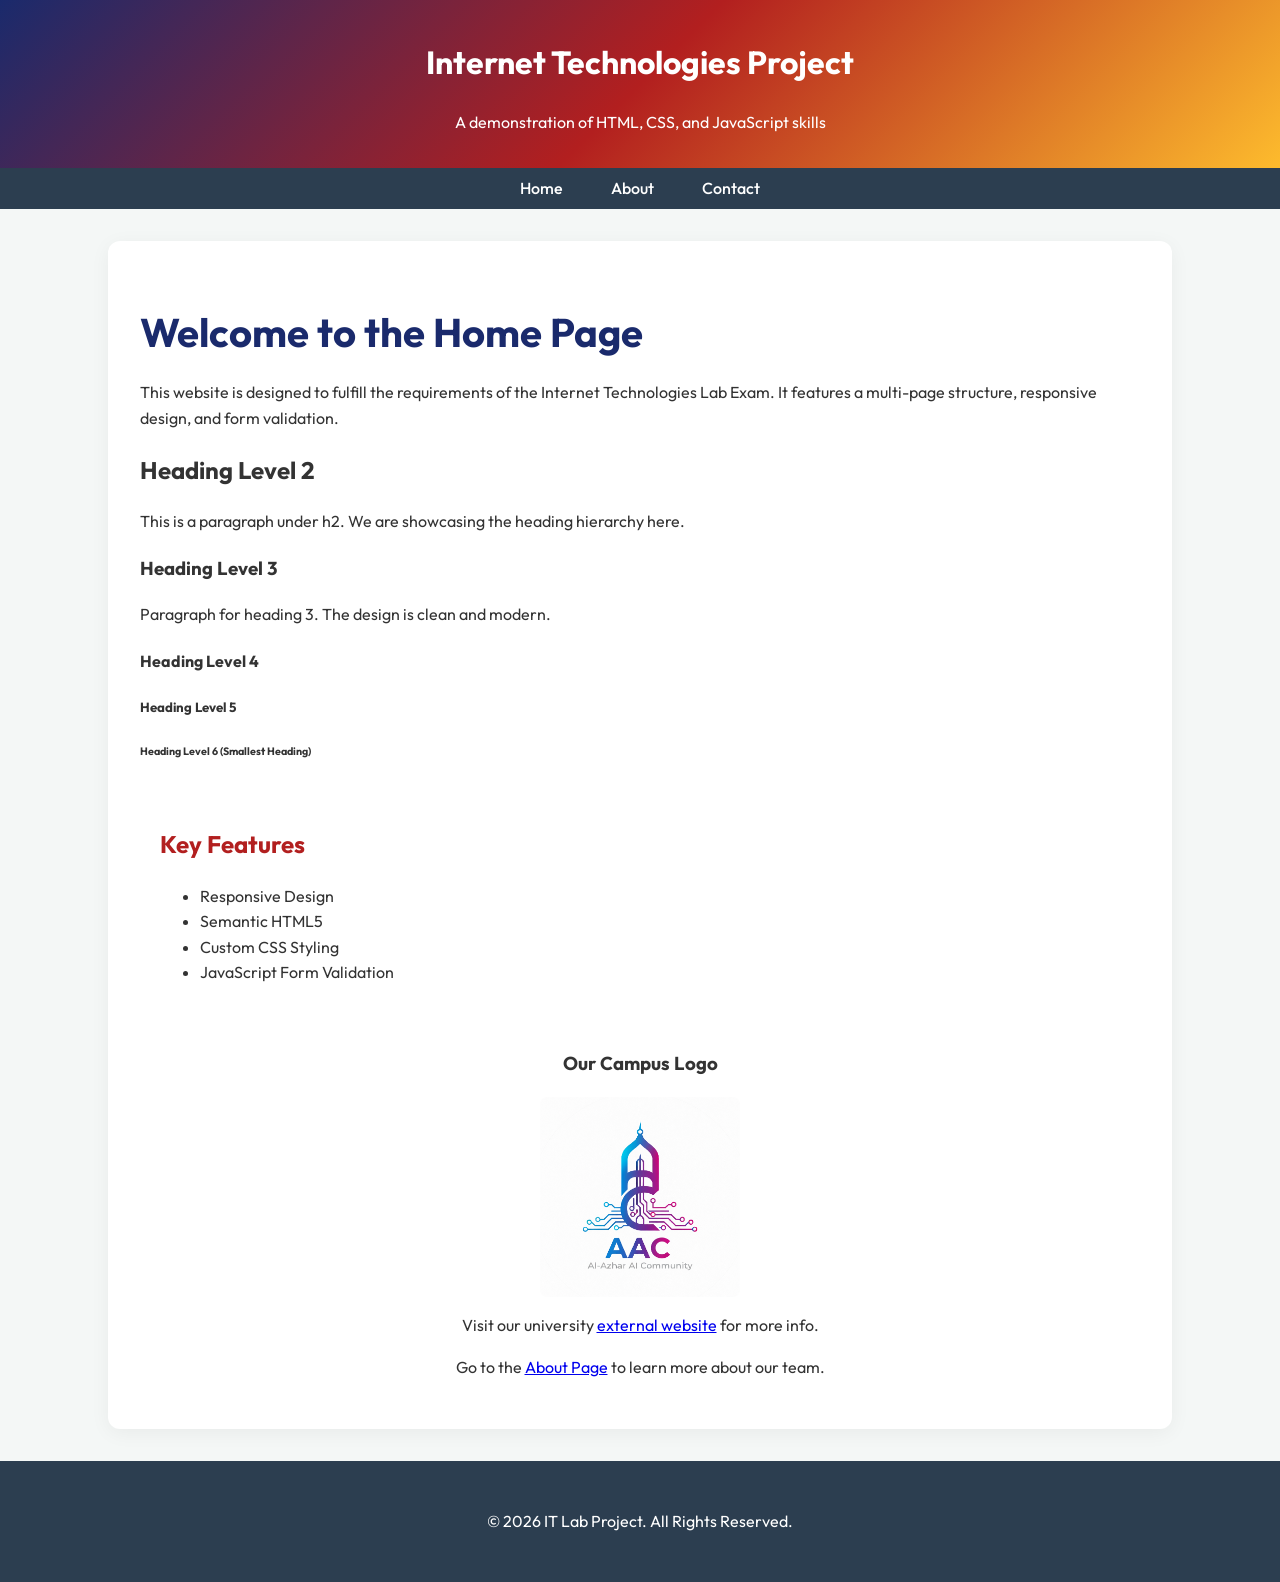
<file: Members-Vault/0xKareemAI/collage/projects/IT - exam project - website/index.html>
<!DOCTYPE html>
<html lang="en">
<head>
    <meta charset="UTF-8">
    <meta name="viewport" content="width=device-width, initial-scale=1.0">
    <title>Home | IT Lab Exam</title>
    <link rel="stylesheet" href="assets/css/style.css">
    <link href="https://fonts.googleapis.com/css2?family=Outfit:wght@300;400;600&display=swap" rel="stylesheet">
</head>
<body>
    <header>
        <h1>Internet Technologies Project</h1>
        <p>A demonstration of HTML, CSS, and JavaScript skills</p>
    </header>

    <nav>
        <a href="index.html">Home</a>
        <a href="about.html">About</a>
        <a href="contact.html">Contact</a>
    </nav>

    <main>
        <h1 id="main-heading">Welcome to the Home Page</h1>
        <p>This website is designed to fulfill the requirements of the Internet Technologies Lab Exam. It features a multi-page structure, responsive design, and form validation.</p>

        <h2>Heading Level 2</h2>
        <p>This is a paragraph under h2. We are showcasing the heading hierarchy here.</p>
        
        <h3>Heading Level 3</h3>
        <p>Paragraph for heading 3. The design is clean and modern.</p>

        <h4>Heading Level 4</h4>
        <h5>Heading Level 5</h5>
        <h6>Heading Level 6 (Smallest Heading)</h6>

        <div class="container">
            <h2 class="highlight">Key Features</h2>
            <ul>
                <li>Responsive Design</li>
                <li>Semantic HTML5</li>
                <li>Custom CSS Styling</li>
                <li>JavaScript Form Validation</li>
            </ul>
        </div>

        <div class="text-center">
            <h3>Our Campus Logo</h3>
            <img src="assets/img/theLogo.png" alt="University Logo" style="width: 200px;">
            <p>Visit our university <a href="https://www.azhar.edu.eg" target="_blank">external website</a> for more info.</p>
            <p>Go to the <a href="about.html">About Page</a> to learn more about our team.</p>
        </div>
    </main>

    <footer>
        <p>&copy; 2026 IT Lab Project. All Rights Reserved.</p>
    </footer>
</body>
</html>
</file>
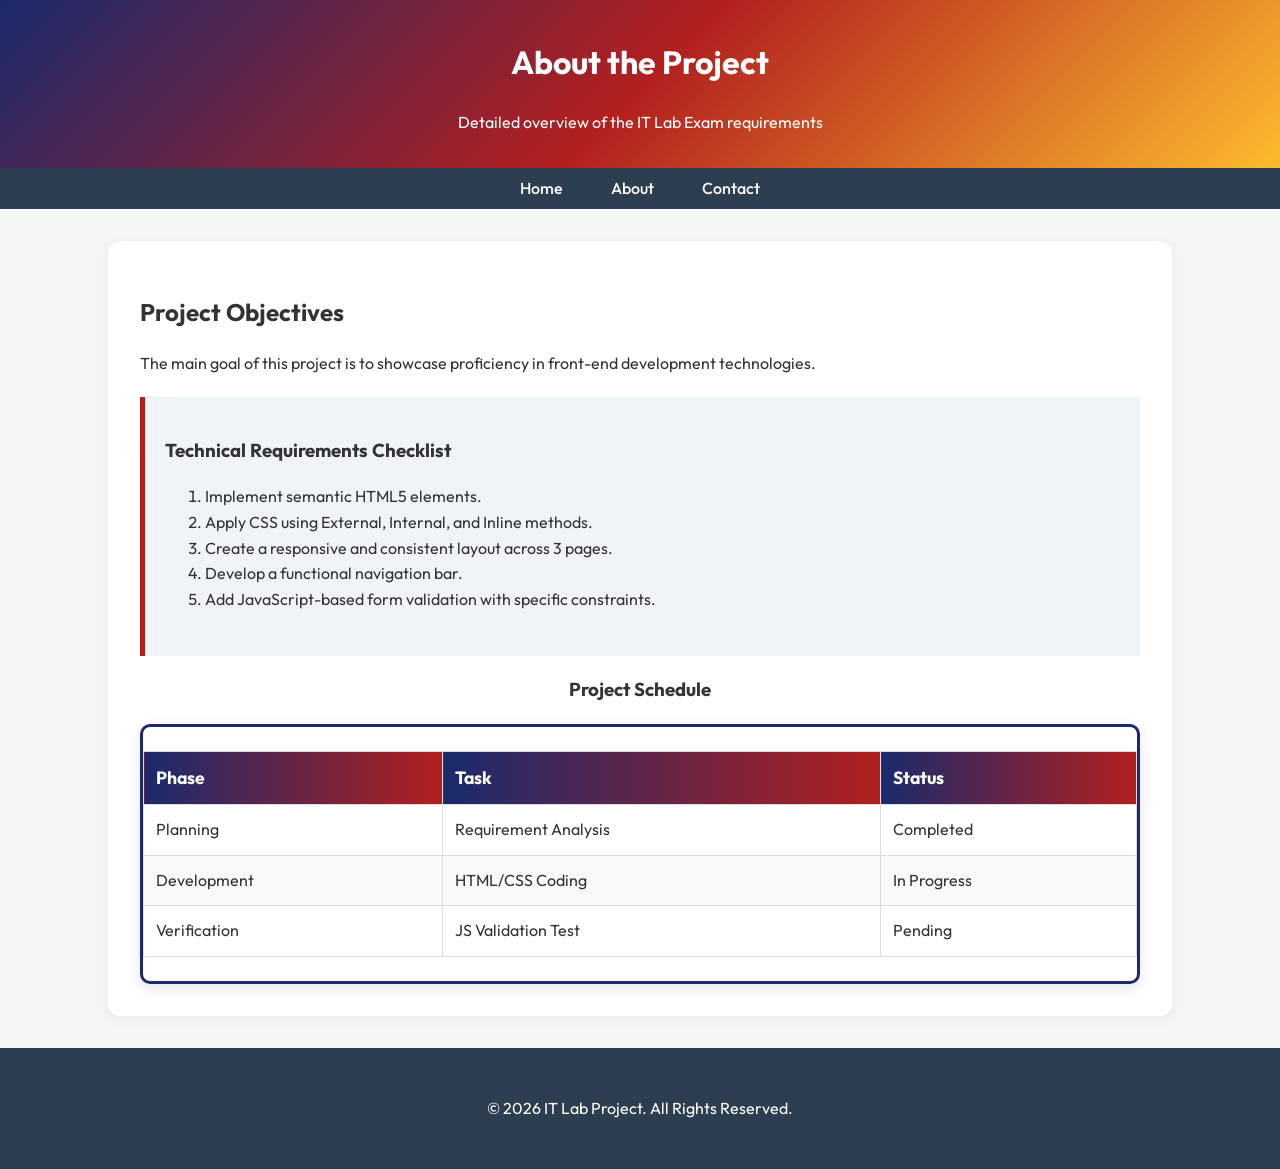
<file: Members-Vault/0xKareemAI/collage/projects/IT - exam project - website/about.html>
<!DOCTYPE html>
<html lang="en">
<head>
    <meta charset="UTF-8">
    <meta name="viewport" content="width=device-width, initial-scale=1.0">
    <title>About | IT Lab Exam</title>
    <link rel="stylesheet" href="assets/css/style.css">
    <link href="https://fonts.googleapis.com/css2?family=Outfit:wght@300;400;600&display=swap" rel="stylesheet">
    <!-- Internal CSS Requirement -->
    <style>
        .special-table {
            border: 3px solid #1a2a6c;
            border-radius: 10px;
            overflow: hidden;
            box-shadow: 0 5px 15px rgba(0,0,0,0.1);
        }
        
        .special-table th {
            background: linear-gradient(to right, #1a2a6c, #b21f1f);
            font-size: 1.1rem;
        }

        .list-container {
            background-color: #f0f4f8;
            padding: 20px;
            border-left: 5px solid #b21f1f;
            margin-top: 20px;
        }
    </style>
</head>
<body>
    <header>
        <h1>About the Project</h1>
        <p>Detailed overview of the IT Lab Exam requirements</p>
    </header>

    <nav>
        <a href="index.html">Home</a>
        <a href="about.html">About</a>
        <a href="contact.html">Contact</a>
    </nav>

    <main>
        <h2>Project Objectives</h2>
        <p>The main goal of this project is to showcase proficiency in front-end development technologies.</p>

        <div class="list-container">
            <h3>Technical Requirements Checklist</h3>
            <ol>
                <li>Implement semantic HTML5 elements.</li>
                <li>Apply CSS using External, Internal, and Inline methods.</li>
                <li>Create a responsive and consistent layout across 3 pages.</li>
                <li>Develop a functional navigation bar.</li>
                <li>Add JavaScript-based form validation with specific constraints.</li>
            </ol>
        </div>

        <h3 class="text-center">Project Schedule</h3>
        <div class="special-table">
            <table>
                <thead>
                    <tr>
                        <th>Phase</th>
                        <th>Task</th>
                        <th>Status</th>
                    </tr>
                </thead>
                <tbody>
                    <tr>
                        <td>Planning</td>
                        <td>Requirement Analysis</td>
                        <td>Completed</td>
                    </tr>
                    <tr>
                        <td>Development</td>
                        <td>HTML/CSS Coding</td>
                        <td>In Progress</td>
                    </tr>
                    <tr>
                        <td>Verification</td>
                        <td>JS Validation Test</td>
                        <td>Pending</td>
                    </tr>
                </tbody>
            </table>
        </div>
    </main>

    <footer>
        <p>&copy; 2026 IT Lab Project. All Rights Reserved.</p>
    </footer>
</body>
</html>
</file>
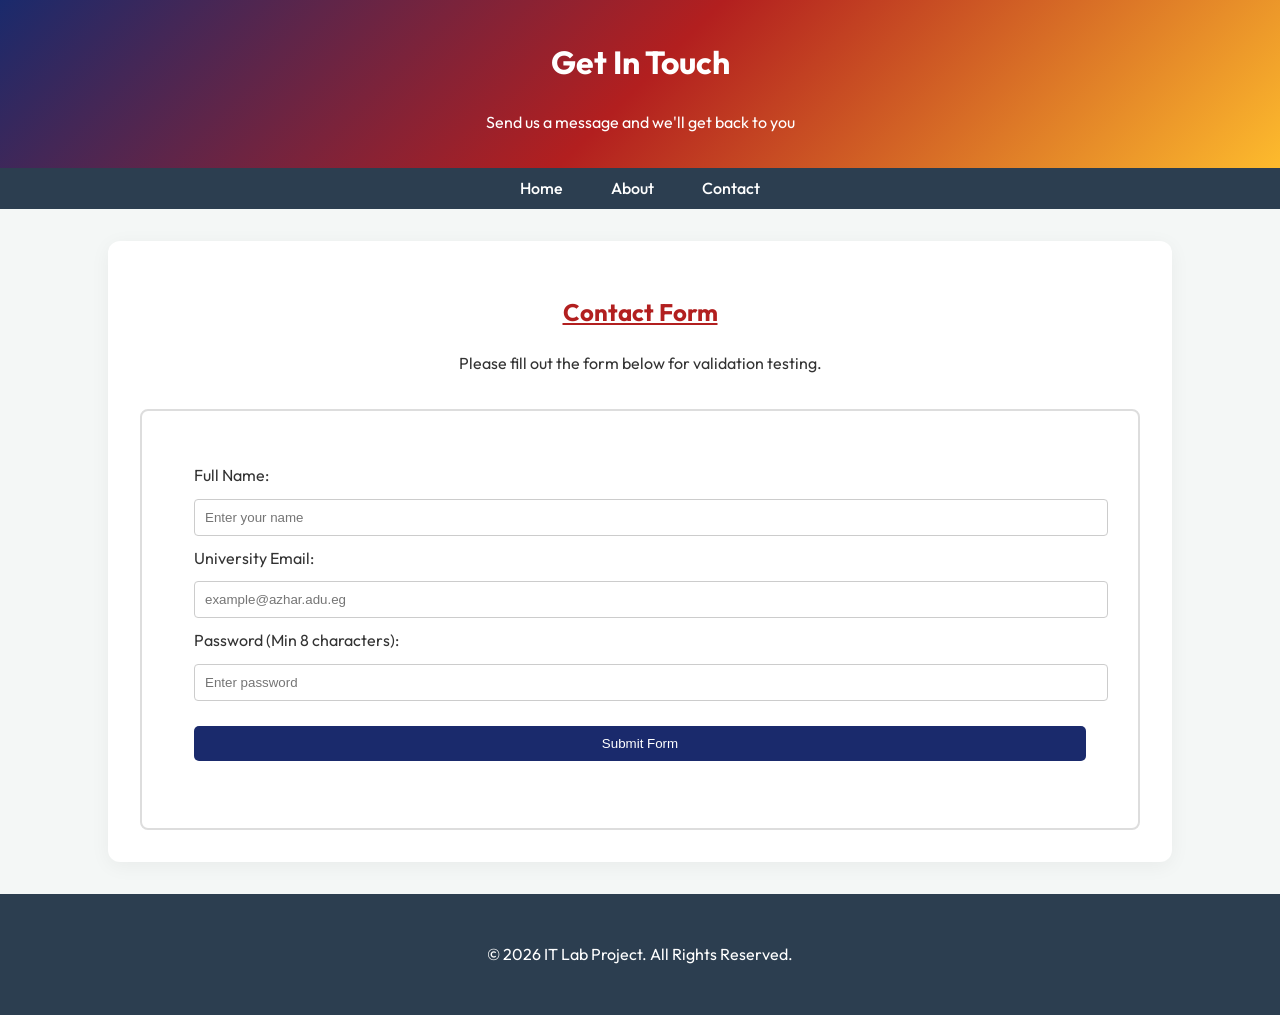
<file: Members-Vault/0xKareemAI/collage/projects/IT - exam project - website/contact.html>
<!DOCTYPE html>
<html lang="en">
<head>
    <meta charset="UTF-8">
    <meta name="viewport" content="width=device-width, initial-scale=1.0">
    <title>Contact | IT Lab Exam</title>
    <link rel="stylesheet" href="assets/css/style.css">
    <link href="https://fonts.googleapis.com/css2?family=Outfit:wght@300;400;600&display=swap" rel="stylesheet">
</head>
<body>
    <header>
        <h1>Get In Touch</h1>
        <p>Send us a message and we'll get back to you</p>
    </header>

    <nav>
        <a href="index.html">Home</a>
        <a href="about.html">About</a>
        <a href="contact.html">Contact</a>
    </nav>

    <main>
        <!-- Inline CSS Requirement -->
        <h2 style="color: #b21f1f; text-decoration: underline; text-align: center;">Contact Form</h2>
        <p class="text-center">Please fill out the form below for validation testing.</p>

        <section id="contact-section">
            <form id="examForm" action="#" method="POST">
                <div class="container">
                    <label for="fullName">Full Name:</label><br>
                    <input type="text" id="fullName" name="fullName" placeholder="Enter your name" style="width: 100%; padding: 10px; margin: 10px 0; border: 1px solid #ccc; border-radius: 4px;"><br>

                    <label for="email">University Email:</label><br>
                    <input type="email" id="email" name="email" placeholder="example@azhar.adu.eg" style="width: 100%; padding: 10px; margin: 10px 0; border: 1px solid #ccc; border-radius: 4px;"><br>

                    <label for="password">Password (Min 8 characters):</label><br>
                    <input type="password" id="password" name="password" placeholder="Enter password" style="width: 100%; padding: 10px; margin: 10px 0; border: 1px solid #ccc; border-radius: 4px;"><br>

                    <button type="submit" class="btn" style="width: 100%; margin-top: 15px;">Submit Form</button>
                </div>
            </form>
            <div id="error-message" style="color: red; margin-top: 15px; text-align: center; font-weight: bold;"></div>
            <div id="success-message" style="color: green; margin-top: 15px; text-align: center; font-weight: bold;"></div>
        </section>
    </main>

    <footer>
        <p>&copy; 2026 IT Lab Project. All Rights Reserved.</p>
    </footer>

    <script src="assets/js/script.js"></script>
</body>
</html>
</file>
<file: Members-Vault/0xKareemAI/collage/projects/IT - exam project - website/assets/css/style.css>
body {
    font-family: 'Outfit', sans-serif;
    background-color: #f4f7f6;
    margin: 0;
    padding: 0;
    color: #333;
    line-height: 1.6;
}

header {
    background: linear-gradient(135deg, #1a2a6c, #b21f1f, #fdbb2d);
    color: white;
    padding: 1rem 0;
    text-align: center;
    box-shadow: 0 2px 10px rgba(0,0,0,0.1);
}

nav {
    display: flex;
    justify-content: center;
    background: #2c3e50;
    padding: 0.5rem;
}

nav a {
    color: white;
    text-decoration: none;
    margin: 0 1.5rem;
    font-weight: 500;
    transition: color 0.3s ease;
}

nav a:hover {
    color: #fdbb2d;
}

main {
    max-width: 1000px;
    margin: 2rem auto;
    padding: 2rem;
    background: white;
    border-radius: 12px;
    box-shadow: 0 4px 20px rgba(0,0,0,0.05);
}

footer {
    text-align: center;
    padding: 2rem;
    background: #2c3e50;
    color: white;
    margin-top: 2rem;
}


.container {
    padding: 20px;
}

.text-center {
    text-align: center;
}

.highlight {
    color: #b21f1f;
    font-weight: bold;
}

.btn {
    display: inline-block;
    padding: 10px 20px;
    background-color: #1a2a6c;
    color: white;
    border: none;
    border-radius: 5px;
    cursor: pointer;
    text-decoration: none;
    transition: transform 0.2s, background-color 0.2s;
}

.btn:hover {
    background-color: #0d1a4a;
    transform: translateY(-2px);
}


#main-heading {
    font-size: 2.5rem;
    margin-bottom: 1rem;
    color: #1a2a6c;
}

#contact-section {
    border: 2px solid #ddd;
    padding: 2rem;
    border-radius: 8px;
    margin-top: 2rem;
}


table {
    width: 100%;
    border-collapse: collapse;
    margin: 1.5rem 0;
}

th, td {
    padding: 12px;
    border: 1px solid #ddd;
    text-align: left;
}

th {
    background-color: #1a2a6c;
    color: white;
}

tr:nth-child(even) {
    background-color: #f9f9f9;
}

ul, ol {
    margin-bottom: 1.5rem;
}

img {
    max-width: 100%;
    height: auto;
    border-radius: 8px;
    display: block;
    margin: 1rem auto;
}
</file>
